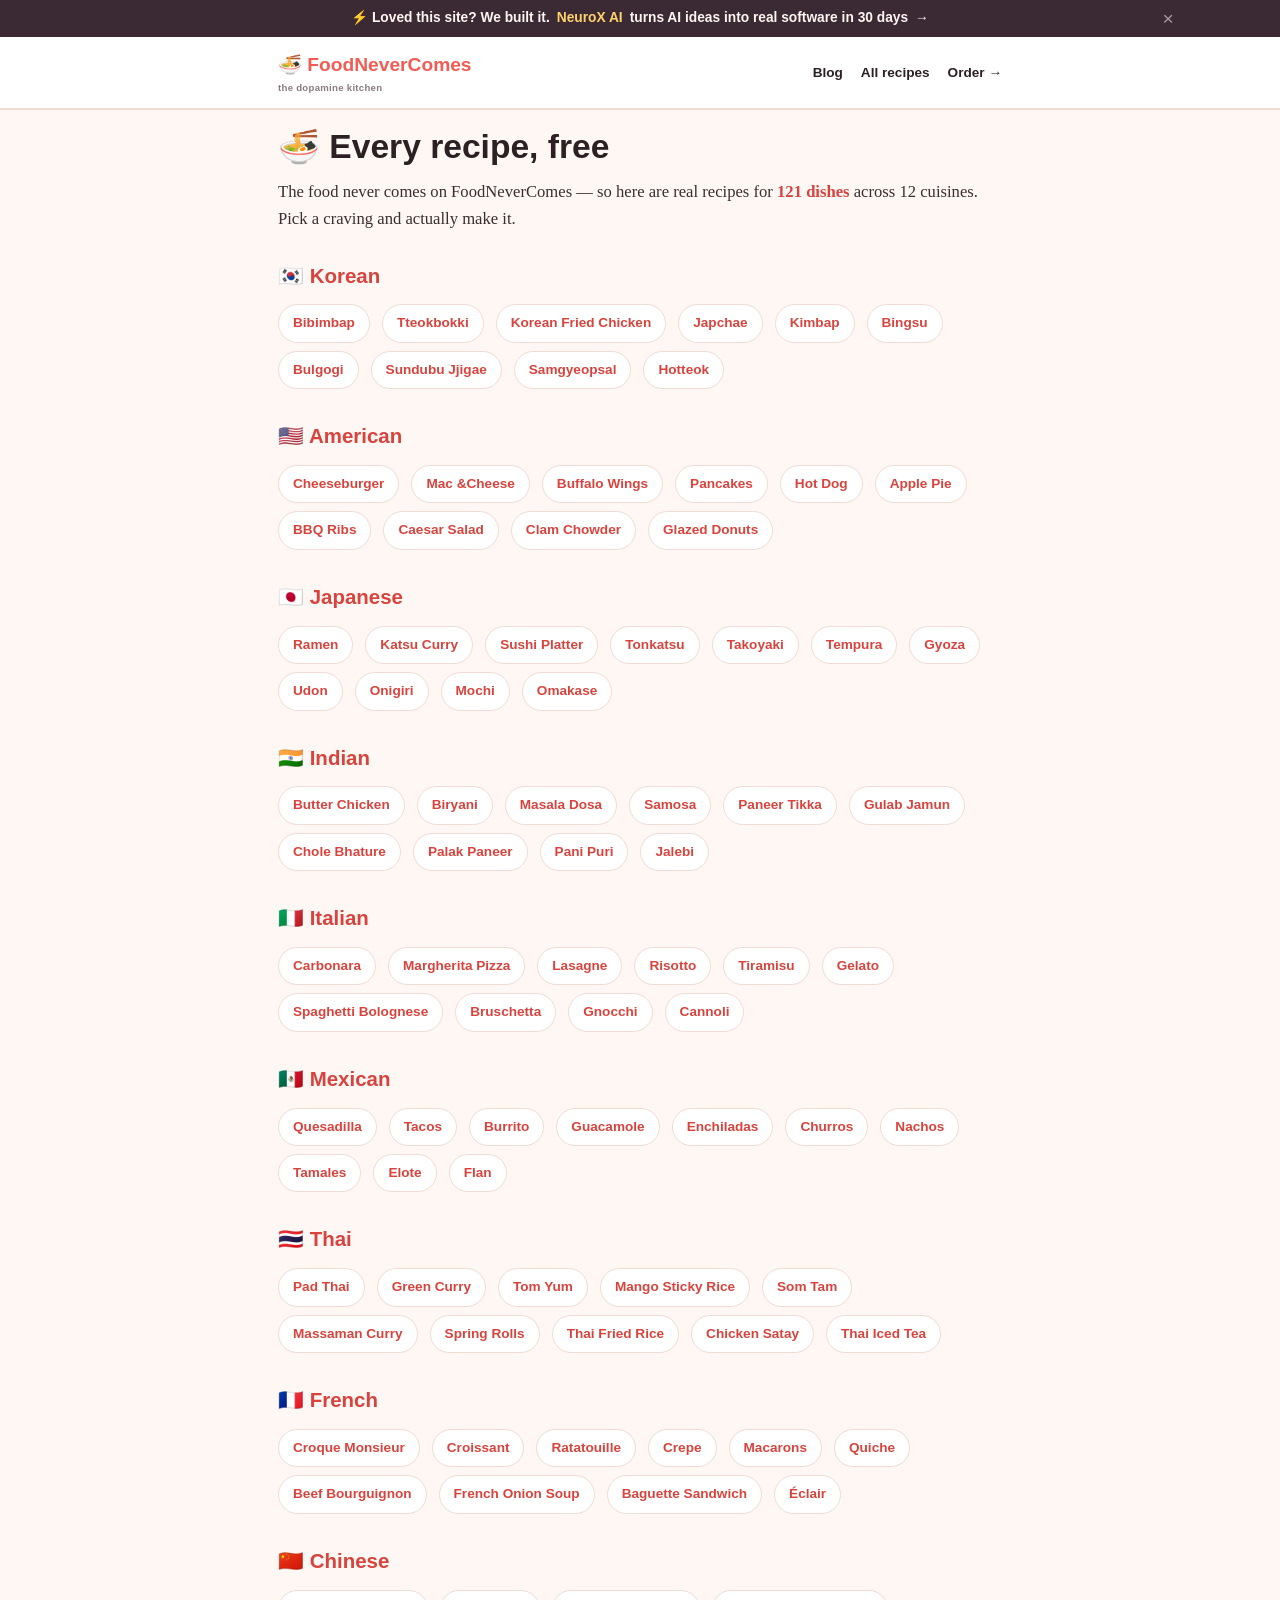
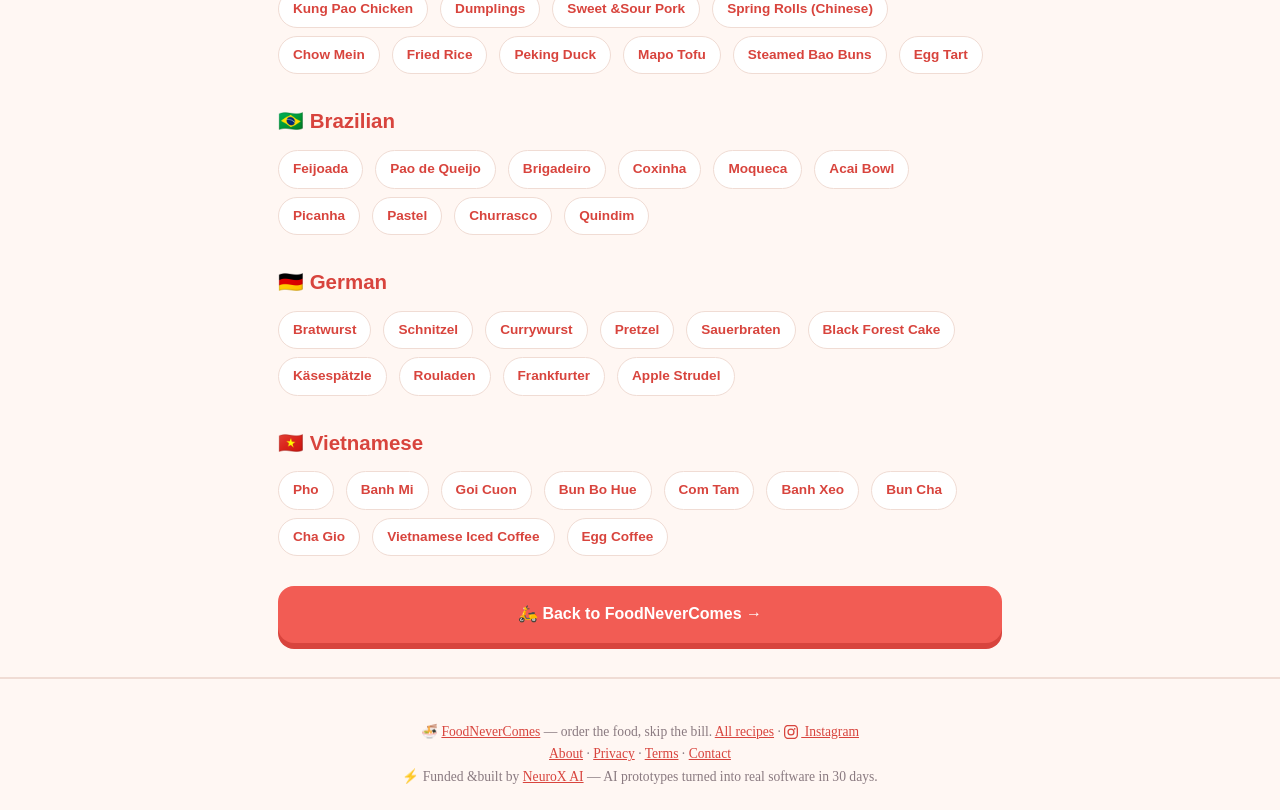
<file: recipe.html>
<!doctype html>
<html lang="en">
    <head>
        <meta charset="utf-8">
        <meta name="viewport" content="width=device-width,initial-scale=1">
        <title id="page-title">Recipe | FoodNeverComes</title>
        <meta name="description" id="page-description" content="">
        <link rel="canonical" id="page-canonical" href="">
        <meta name="robots" content="index, follow">
        <meta property="og:type" content="article">
        <meta property="og:title" id="og-title" content="">
        <meta property="og:description" id="og-description" content="">
        <meta property="og:image" id="og-image" content="">
        <meta property="og:url" id="og-url" content="">
        <meta name="twitter:card" content="summary_large_image">
        <link rel="icon" href="/favicon.ico" sizes="any">
        <link rel="icon" type="image/png" sizes="96x96" href="/favicon-96.png">
        <link rel="icon" type="image/png" sizes="48x48" href="/favicon-48.png">
        <link rel="apple-touch-icon" href="/apple-touch-icon.png">

        <!-- 复用 recipes.css 样式 -->
        <link rel="stylesheet" href="recipes.css">

        <!-- Google AdSense & GA4 -->
        <script async src="https://www.googletagmanager.com/gtag/js?id=G-N3J4MTFY50"></script>
        <script>
            window.dataLayer = window.dataLayer || [];
            function gtag() { dataLayer.push(arguments); }
            gtag('js', new Date());
            gtag('config', 'G-N3J4MTFY50');
        </script>
        <meta name="google-adsense-account" content="ca-pub-7434423973770527">
        <script async src="https://pagead2.googlesyndication.com/pagead/js/adsbygoogle.js?client=ca-pub-7434423973770527" crossorigin="anonymous"></script>

        <style>
            /* 补充样式：recipe 详情页特有的布局 */
            .recipe-hero img {
                width: 100%;
                aspect-ratio: 16/9;
                max-height: 400px;
                object-fit: cover;
                border-radius: 22px;
                margin: 20px 0 0;
                border: 1px solid var(--line);
                box-shadow: 0 18px 40px -22px rgba(67,48,58,.45);
                display: block;
            }
            .recipe-meta {
                display: flex;
                gap: 8px;
                flex-wrap: wrap;
                margin: 12px 0;
            }
            .recipe-meta span {
                background: #fff;
                border: 1.5px solid var(--line);
                border-radius: 999px;
                padding: 6px 13px;
                font-family: var(--font-d);
                font-weight: 800;
                font-size: .8rem;
                color: var(--ink);
            }
            .recipe-intro {
                font-size: 1.04rem;
                color: #3a2e32;
                margin: 12px 0 22px;
            }
            .recipe-intro b {
                color: var(--accent-deep);
            }
            .recipe-section h2 {
                font-family: var(--font-d);
                color: var(--accent-deep);
                font-size: 1.28rem;
                margin: 26px 0 12px;
            }
            .recipe-ingredients {
                list-style: none;
                padding: 0;
                display: grid;
                grid-template-columns: repeat(auto-fit,minmax(230px,1fr));
                gap: 8px;
            }
            .recipe-ingredients li {
                background: #fff;
                border: 1.5px solid var(--line);
                border-radius: 14px;
                padding: 11px 13px 11px 40px;
                position: relative;
                font-size: .96rem;
                cursor: pointer;
                margin: 0;
            }
            .recipe-ingredients li::before {
                content: "";
                position: absolute;
                left: 12px;
                top: 50%;
                transform: translateY(-50%);
                width: 18px;
                height: 18px;
                border: 2px solid var(--line);
                border-radius: 6px;
                background: var(--cream);
            }
            .recipe-ingredients li.done {
                color: var(--muted);
                text-decoration: line-through;
            }
            .recipe-ingredients li.done::before {
                content: "✓";
                color: #fff;
                background: var(--mint);
                border-color: var(--mint);
                font-size: .8rem;
                line-height: 16px;
                text-align: center;
                font-family: var(--font-d);
                font-weight: 800;
            }
            .recipe-steps {
                list-style: none;
                padding: 0;
                counter-reset: st;
            }
            .recipe-steps li {
                counter-increment: st;
                background: #fff;
                border: 1.5px solid var(--line);
                border-radius: 16px;
                padding: 14px 16px 14px 58px;
                margin: 10px 0;
                position: relative;
                font-size: .98rem;
            }
            .recipe-steps li::before {
                content: counter(st,decimal-leading-zero);
                position: absolute;
                left: 15px;
                top: 13px;
                font-family: var(--font-d);
                font-weight: 800;
                color: var(--accent);
                font-size: 1.15rem;
            }
            .recipe-note {
                background: linear-gradient(135deg,#FFF3EC,#FFE9E7);
                border: 1.5px dashed var(--accent);
                border-radius: 16px;
                padding: 14px 16px;
                margin: 18px 0;
                font-style: italic;
                color: var(--accent-deep);
                text-align: center;
                font-weight: 700;
            }
            .recipe-back {
                display: block;
                text-align: center;
                background: var(--accent);
                color: #fff;
                font-family: var(--font-d);
                font-weight: 800;
                padding: 15px;
                border-radius: 16px;
                text-decoration: none;
                margin: 26px 0;
                box-shadow: 0 6px 0 var(--accent-deep);
            }
            .recipe-related {
                background: #fff;
                border: 1.5px solid var(--line);
                border-radius: 18px;
                padding: 16px 18px;
                margin: 22px 0;
            }
            .recipe-related h2 {
                margin-top: 0;
            }
            .recipe-related a {
                display: inline-block;
                margin: 4px 8px 4px 0;
                background: var(--cream);
                border: 1.5px solid var(--line);
                border-radius: 999px;
                padding: 7px 14px;
                font-family: var(--font-d);
                font-weight: 800;
                font-size: .82rem;
                text-decoration: none;
            }
            .recipe-hint {
                font-family: var(--font-d);
                font-weight: 700;
                font-size: .78rem;
                color: var(--muted);
                margin: -4px 0 10px;
            }
            .not-found {
                text-align: center;
                padding: 60px 20px;
            }
            .not-found h1 {
                font-size: 2rem;
                color: var(--accent);
            }
        </style>
    </head>
    <body>
        <!-- 顶部通知栏 -->
        <div class="nx-bar" id="nxBar">
            <div class="nx-in">
                <a class="nx-cta" href="https://neuroxai.com/?utm_source=foodnevercomes&amp;utm_medium=topbar" target="_blank" rel="nofollow noopener">
                    ⚡ Loved this site? We built it. <b>NeuroX AI</b>
                    turns AI ideas into real software in 30 days <span class="nx-arrow" aria-hidden="true">&rarr;</span>
                </a>
                <button class="nx-x" id="nxBarX" type="button" aria-label="Dismiss this message">&times;</button>
            </div>
        </div>

        <!-- 头部 -->
        <header>
            <div class="wrap">
                <a class="brand" href="/">🍜 FoodNeverComes<small>the dopamine kitchen</small></a>
                <nav>
                    <a href="/blog/">Blog</a>
                    &nbsp;<a href="/recipes.html">All recipes</a>
                    &nbsp;<a href="/">Order &rarr;</a>
                </nav>
            </div>
        </header>

        <!-- 主要内容 -->
        <main class="wrap" id="recipe-content">
            <!-- 由 JavaScript 动态渲染 -->
        </main>

        <!-- 页脚 -->
        <footer>
            <div class="wrap">
                <div class="footer-ad" style="max-width:728px;margin:0 auto 20px;">
                    <ins class="adsbygoogle" style="display:block" data-ad-client="ca-pub-7434423973770527" data-ad-slot="9170034692" data-ad-format="auto" data-full-width-responsive="true"></ins>
                </div>
                🍜 <a href="/">FoodNeverComes</a> — order the food, skip the bill. <a href="/recipes.html">All recipes</a> ·
                <a href="https://www.instagram.com/foodnevercomes" target="_blank" rel="noopener">
                    <svg viewBox="0 0 24 24" width="14" height="14" fill="currentColor" style="vertical-align:-3px;margin-right:3px;" aria-hidden="true">
                        <path d="M12 2.16c3.2 0 3.58.01 4.85.07 1.17.05 1.8.25 2.23.41.56.22.96.48 1.38.9.42.42.68.82.9 1.38.16.43.36 1.06.41 2.23.06 1.27.07 1.65.07 4.85s-.01 3.58-.07 4.85c-.05 1.17-.25 1.8-.41 2.23-.22.56-.48.96-.9 1.38-.42.42-.82.68-1.38.9-.43.16-1.06.36-2.23.41-1.27.06-1.65.07-4.85.07s-3.58-.01-4.85-.07c-1.17-.05-1.8-.25-2.23-.41-.56-.22-.96-.48-1.38-.9-.42-.42-.68-.82-.9-1.38-.16-.43-.36-1.06-.41-2.23-.06-1.27-.07-1.65-.07-4.85s.01-3.58.07-4.85c.05-1.17.25-1.8.41-2.23.22-.56.48-.96.9-1.38.42-.42.82-.68 1.38-.9.43-.16 1.06-.36 2.23-.41 1.27-.06 1.65-.07 4.85-.07M12 0C8.74 0 8.33.01 7.05.07 5.78.13 4.9.33 4.14.63c-.79.31-1.46.72-2.13 1.38C1.35 2.69.94 3.36.63 4.14.33 4.9.13 5.78.07 7.05.01 8.33 0 8.74 0 12s.01 3.67.07 4.95c.06 1.27.26 2.15.56 2.91.31.79.72 1.46 1.38 2.13.67.66 1.34 1.07 2.13 1.38.76.3 1.64.5 2.91.56C8.33 23.99 8.74 24 12 24s3.67-.01 4.95-.07c1.27-.06 2.15-.26 2.91-.56.79-.31 1.46-.72 2.13-1.38.66-.67 1.07-1.34 1.38-2.13.3-.76.5-1.64.56-2.91.06-1.28.07-1.69.07-4.95s-.01-3.67-.07-4.95c-.06-1.27-.26-2.15-.56-2.91-.31-.79-.72-1.46-1.38-2.13C21.31 1.35 20.64.94 19.86.63c-.76-.3-1.64-.5-2.91-.56C15.67.01 15.26 0 12 0m0 5.84A6.16 6.16 0 1 0 18.16 12 6.16 6.16 0 0 0 12 5.84M12 16a4 4 0 1 1 4-4 4 4 0 0 1-4 4m6.41-10.85a1.44 1.44 0 1 0 1.44 1.44 1.44 1.44 0 0 0-1.44-1.44"/>
                    </svg>
                    Instagram
                </a>
                <br>
                <a href='/about'>About</a> · <a href='/privacy'>Privacy</a> · <a href='/terms'>Terms</a> · <a href='/contact'>Contact</a>
                <br>
                ⚡ Funded &amp;built by <a href="https://neuroxai.com" target="_blank" rel="noopener">NeuroX AI</a> — AI prototypes turned into real software in 30 days.
            </div>
        </footer>

        <!-- 加载数据文件 -->
        <script src="recipes-data.js"></script>

        <!-- 核心渲染逻辑 -->
        <script>
            // ===== 渲染菜谱详情 =====
            (function() {
                const params = new URLSearchParams(window.location.search);
                const dishKey = params.get('dish');

                // 如果没有 dish 参数，跳回列表页
                if (!dishKey) {
                    window.location.href = '/recipes.html';
                    return;
                }

                const recipe = RECIPES_DATA[dishKey];

                // 如果菜谱不存在，显示 404
                if (!recipe) {
                    document.getElementById('recipe-content').innerHTML = `
                        <div class="not-found">
                            <h1>😅 Recipe not found</h1>
                            <p>We couldn't find "${dishKey}" in our cookbook.</p>
                            <a class="recipe-back" href="/recipes.html">Browse all recipes →</a>
                        </div>
                    `;
                    return;
                }

                // 更新 SEO
                document.title = recipe.title + ' — Recipe | FoodNeverComes';
                document.querySelector('#page-title').textContent = document.title;
                document.querySelector('#page-description').content = recipe.description || '';
                document.querySelector('#page-canonical').href = window.location.href;
                document.querySelector('#og-title').content = recipe.title + ' — Recipe';
                document.querySelector('#og-description').content = recipe.description || '';
                document.querySelector('#og-image').content = recipe.image || '';
                document.querySelector('#og-url').content = window.location.href;

                // 生成食材 HTML
                const ingredientsHtml = recipe.ingredients.map(function(ing) {
                    return '<li>' + ing + '</li>';
                }).join('');

                // 生成步骤 HTML
                const stepsHtml = recipe.steps.map(function(step, index) {
                    return '<li id="step-' + (index + 1) + '">' + step + '</li>';
                }).join('');

                // 生成相关菜谱（同菜系，排除自己）
                let relatedHtml = '';
                const related = [];
                Object.keys(RECIPES_DATA).forEach(function(key) {
                    if (key !== dishKey && RECIPES_DATA[key].cuisine === recipe.cuisine) {
                        related.push({ key: key, title: RECIPES_DATA[key].title });
                    }
                });
                // 最多显示 6 个
                related.slice(0, 6).forEach(function(item) {
                    relatedHtml += '<a href="recipe.html?dish=' + item.key + '">' + item.title + '</a>';
                });

                // 如果没有同菜系菜谱，显示一些其他推荐
                if (!relatedHtml) {
                    Object.keys(RECIPES_DATA).slice(0, 6).forEach(function(key) {
                        if (key !== dishKey) {
                            relatedHtml += '<a href="recipe.html?dish=' + key + '">' + RECIPES_DATA[key].title + '</a>';
                        }
                    });
                }

                // 渲染主内容
                document.getElementById('recipe-content').innerHTML = `
                    <div class="recipe-hero">
                        <img src="${recipe.image}" alt="${recipe.title}" onerror="this.style.display='none'">
                    </div>
                    <h1>${recipe.title}</h1>
                    <div class="recipe-meta">
                        <span>⏱️ ${recipe.time}</span>
                        <span>🍽️ ${recipe.servings}</span>
                        <span>🌍 ${recipe.cuisine}</span>
                    </div>
                    <p class="recipe-intro">${recipe.description || 'A delicious recipe from FoodNeverComes.'}</p>

                    <div class="recipe-section">
                        <h2>🛒 Ingredients</h2>
                        <p class="recipe-hint">Tap ingredients to tick them off ✔️</p>
                        <ul class="recipe-ingredients">${ingredientsHtml}</ul>
                    </div>

                    <div class="recipe-section">
                        <h2>👩‍🍳 Method</h2>
                        <ol class="recipe-steps">${stepsHtml}</ol>
                    </div>

                    <div class="recipe-note">The food never comes — but this time, you make it. 🍳</div>

                    <a class="recipe-back" href="/">🍽️ Too hungry to cook? Order it on FoodNeverComes →</a>

                    <div class="recipe-related">
                        <h2>More ${recipe.cuisine} recipes</h2>
                        ${relatedHtml}
                    </div>
                `;

                // ===== 食材点击打勾 =====
                document.querySelectorAll('.recipe-ingredients li').forEach(function(li) {
                    li.addEventListener('click', function() {
                        this.classList.toggle('done');
                    });
                });

            })();

            // ===== nx-bar 关闭 =====
            (function() {
                var b = document.getElementById('nxBar');
                if (!b) return;
                try {
                    if (localStorage.getItem('nxBarHide') === '1') {
                        b.remove();
                        return;
                    }
                } catch (e) {}
                document.getElementById('nxBarX').addEventListener('click', function() {
                    b.remove();
                    try { localStorage.setItem('nxBarHide', '1'); } catch (e) {}
                });
            })();

            // ===== AdSense =====
            (adsbygoogle = window.adsbygoogle || []).push({});
        </script>

        <!-- Cloudflare Beacon -->
        <script type="module" src="https://static.cloudflareinsights.com/beacon.min.js/v4513226cdae34746b4dedf0b4dfa099e1781791509496" integrity="sha512-ZE9pZaUXND66v380QUtch/5sE9tPFh2zg45pR2PB0CVkCtOREv2AJKkSidISWkysEuQ0EH8faUU5du78bx87UQ==" data-cf-beacon='{"version":"2024.11.0","token":"bc54658bcb1e4003b33bc72fd924bfa0","r":1}' crossorigin="anonymous"></script>
    </body>
</html>
</file>
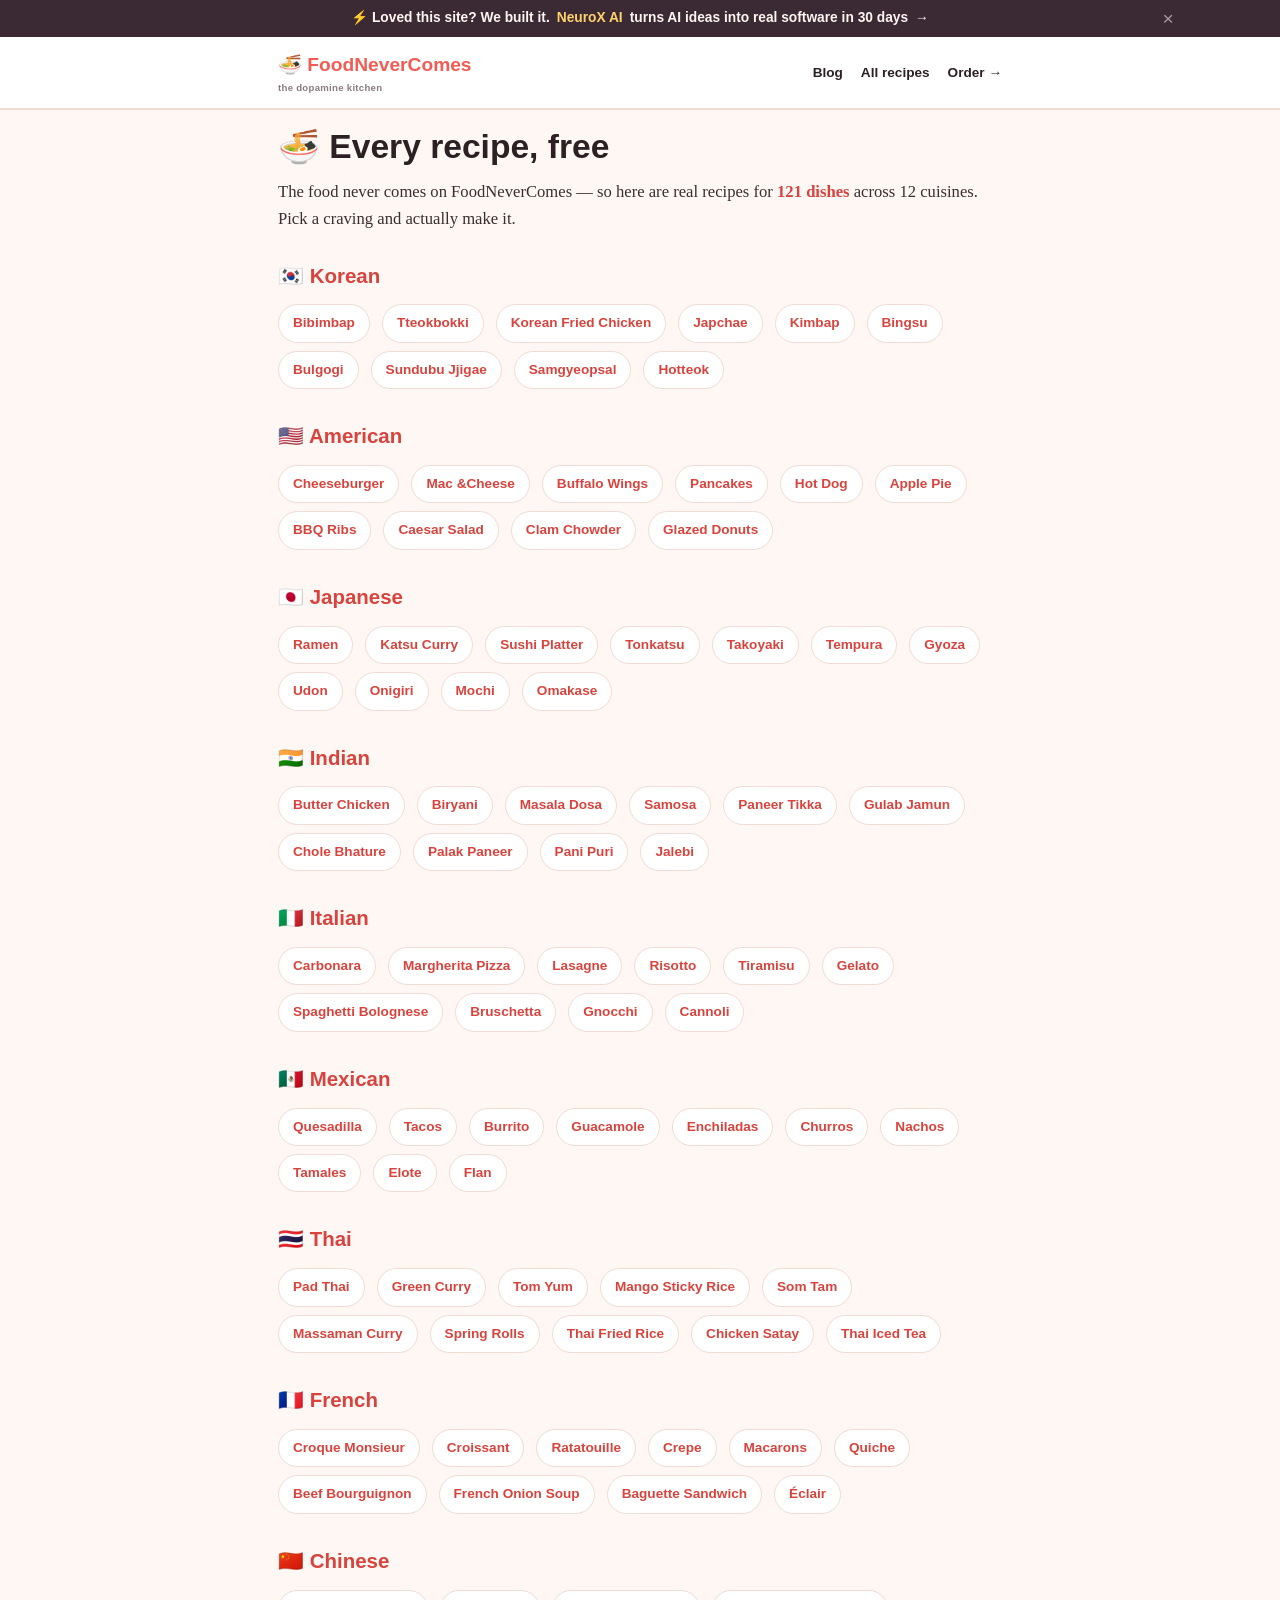
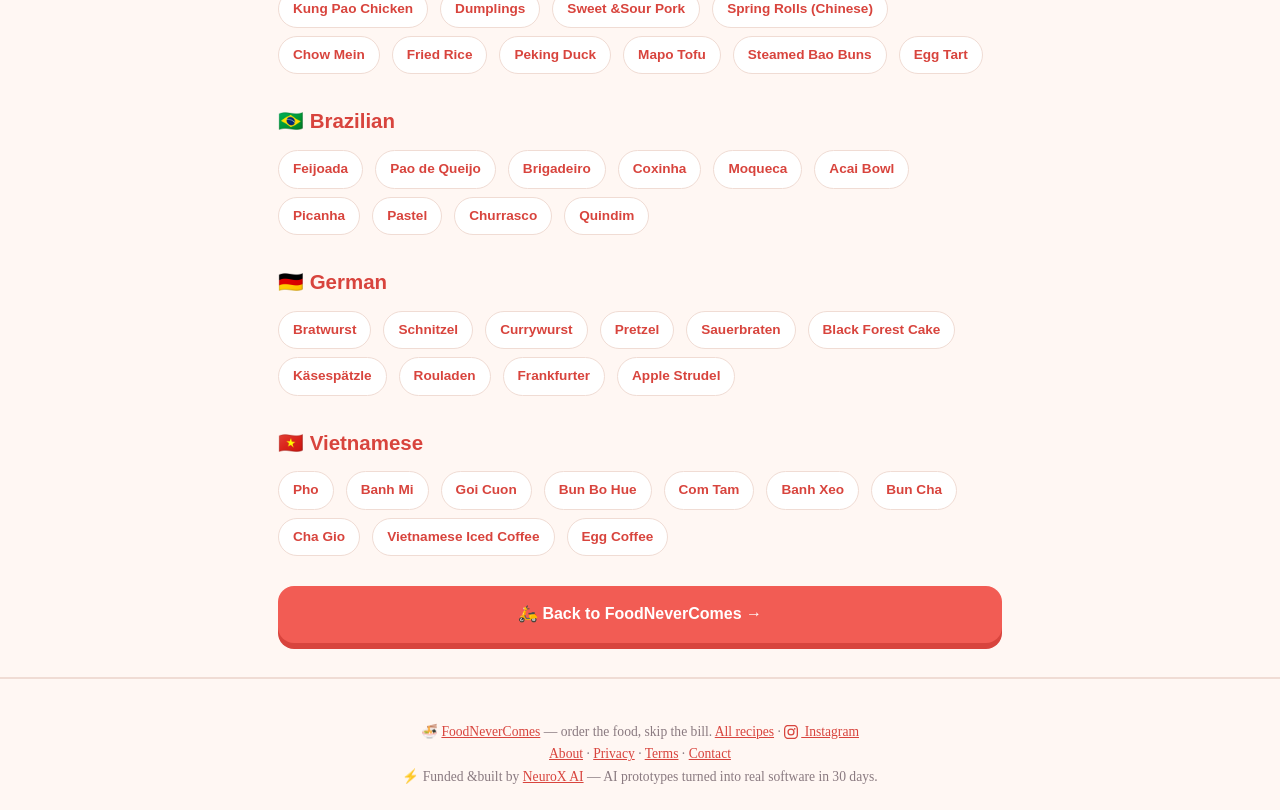
<file: recipes.html>
<!doctype html>
<html lang="en">
    <head>
        <meta charset="utf-8">
        <meta name="viewport" content="width=device-width,initial-scale=1">
        <title>Recipes — Make the Food That Never Came | FoodNeverComes</title>
        <meta name="description" content="Free recipes for 121 dishes from 12 cuisines — the exact dishes you crave on FoodNeverComes, made simple. Bibimbap, ramen, butter chicken, tacos and more.">
        <link rel="canonical" href="https://foodnevercomes.com/recipes/">
        <meta name="robots" content="index, follow">
        <meta property="og:title" content="FoodNeverComes Recipes — make the food that never came">
        <meta property="og:url" content="https://foodnevercomes.com/recipes/">
        <meta property="og:image" content="https://foodnevercomes.com/images/og-cover.jpeg">
        <link rel="icon" href="/favicon.ico" sizes="any">
        <link rel="icon" type="image/png" sizes="96x96" href="/favicon-96.png">
        <link rel="icon" type="image/png" sizes="48x48" href="/favicon-48.png">
        <link rel="apple-touch-icon" href="/apple-touch-icon.png">
        <!-- Google AdSense & GA4 are loaded as external scripts; configuration moved to recipes.js -->
        <link rel="stylesheet" href="recipes.css">
    </head>
    <body>
        <div class="nx-bar" id="nxBar">
            <div class="nx-in">
                <a class="nx-cta" href="https://neuroxai.com/?utm_source=foodnevercomes&amp;utm_medium=topbar" target="_blank" rel="nofollow noopener">
                    ⚡ Loved this site? We built it. <b>NeuroX AI</b>
                    turns AI ideas into real software in 30 days <span class="nx-arrow" aria-hidden="true">&rarr;</span>
                </a>
                <button class="nx-x" id="nxBarX" type="button" aria-label="Dismiss this message">&times;</button>
            </div>
        </div>
        <header>
            <div class="wrap">
                <a class="brand" href="/">
                    🍜 FoodNeverComes<small>the dopamine kitchen</small>
                </a>
                <nav>
                    <a href="/blog/">Blog</a>
                    &nbsp;<a href="/recipes/">All recipes</a>
                    &nbsp;<a href="/">Order &rarr;</a>
                </nav>
            </div>
        </header>
        <main class="wrap">
            <h1>🍜 Every recipe, free</h1>
            <p class="intro">
                The food never comes on FoodNeverComes — so here are real recipes for <b>121 dishes</b>
                across 12 cuisines. Pick a craving and actually make it.
            </p>

            <!-- ===== 韩式 ===== -->
            <div class="cuisine">
                <h2>🇰🇷 Korean</h2>
                <a href='recipe.html?dish=bibimbap' style='display:inline-block;margin:4px 8px 4px 0;background:#fff;border:1px solid var(--line);border-radius:999px;padding:7px 14px;font-family:var(--font-d);font-weight:800;font-size:.85rem;text-decoration:none'>Bibimbap</a>
                <a href='recipe.html?dish=tteokbokki' style='display:inline-block;margin:4px 8px 4px 0;background:#fff;border:1px solid var(--line);border-radius:999px;padding:7px 14px;font-family:var(--font-d);font-weight:800;font-size:.85rem;text-decoration:none'>Tteokbokki</a>
                <a href='recipe.html?dish=korean-fried-chicken' style='display:inline-block;margin:4px 8px 4px 0;background:#fff;border:1px solid var(--line);border-radius:999px;padding:7px 14px;font-family:var(--font-d);font-weight:800;font-size:.85rem;text-decoration:none'>Korean Fried Chicken</a>
                <a href='recipe.html?dish=japchae' style='display:inline-block;margin:4px 8px 4px 0;background:#fff;border:1px solid var(--line);border-radius:999px;padding:7px 14px;font-family:var(--font-d);font-weight:800;font-size:.85rem;text-decoration:none'>Japchae</a>
                <a href='recipe.html?dish=kimbap' style='display:inline-block;margin:4px 8px 4px 0;background:#fff;border:1px solid var(--line);border-radius:999px;padding:7px 14px;font-family:var(--font-d);font-weight:800;font-size:.85rem;text-decoration:none'>Kimbap</a>
                <a href='recipe.html?dish=bingsu' style='display:inline-block;margin:4px 8px 4px 0;background:#fff;border:1px solid var(--line);border-radius:999px;padding:7px 14px;font-family:var(--font-d);font-weight:800;font-size:.85rem;text-decoration:none'>Bingsu</a>
                <a href='recipe.html?dish=bulgogi' style='display:inline-block;margin:4px 8px 4px 0;background:#fff;border:1px solid var(--line);border-radius:999px;padding:7px 14px;font-family:var(--font-d);font-weight:800;font-size:.85rem;text-decoration:none'>Bulgogi</a>
                <a href='recipe.html?dish=sundubu-jjigae' style='display:inline-block;margin:4px 8px 4px 0;background:#fff;border:1px solid var(--line);border-radius:999px;padding:7px 14px;font-family:var(--font-d);font-weight:800;font-size:.85rem;text-decoration:none'>Sundubu Jjigae</a>
                <a href='recipe.html?dish=samgyeopsal' style='display:inline-block;margin:4px 8px 4px 0;background:#fff;border:1px solid var(--line);border-radius:999px;padding:7px 14px;font-family:var(--font-d);font-weight:800;font-size:.85rem;text-decoration:none'>Samgyeopsal</a>
                <a href='recipe.html?dish=hotteok' style='display:inline-block;margin:4px 8px 4px 0;background:#fff;border:1px solid var(--line);border-radius:999px;padding:7px 14px;font-family:var(--font-d);font-weight:800;font-size:.85rem;text-decoration:none'>Hotteok</a>
            </div>

            <!-- ===== 美式 ===== -->
            <div class="cuisine">
                <h2>🇺🇸 American</h2>
                <a href='recipe.html?dish=cheeseburger' style='display:inline-block;margin:4px 8px 4px 0;background:#fff;border:1px solid var(--line);border-radius:999px;padding:7px 14px;font-family:var(--font-d);font-weight:800;font-size:.85rem;text-decoration:none'>Cheeseburger</a>
                <a href='recipe.html?dish=mac-and-cheese' style='display:inline-block;margin:4px 8px 4px 0;background:#fff;border:1px solid var(--line);border-radius:999px;padding:7px 14px;font-family:var(--font-d);font-weight:800;font-size:.85rem;text-decoration:none'>Mac &amp;Cheese</a>
                <a href='recipe.html?dish=buffalo-wings' style='display:inline-block;margin:4px 8px 4px 0;background:#fff;border:1px solid var(--line);border-radius:999px;padding:7px 14px;font-family:var(--font-d);font-weight:800;font-size:.85rem;text-decoration:none'>Buffalo Wings</a>
                <a href='recipe.html?dish=pancakes' style='display:inline-block;margin:4px 8px 4px 0;background:#fff;border:1px solid var(--line);border-radius:999px;padding:7px 14px;font-family:var(--font-d);font-weight:800;font-size:.85rem;text-decoration:none'>Pancakes</a>
                <a href='recipe.html?dish=hot-dog' style='display:inline-block;margin:4px 8px 4px 0;background:#fff;border:1px solid var(--line);border-radius:999px;padding:7px 14px;font-family:var(--font-d);font-weight:800;font-size:.85rem;text-decoration:none'>Hot Dog</a>
                <a href='recipe.html?dish=apple-pie' style='display:inline-block;margin:4px 8px 4px 0;background:#fff;border:1px solid var(--line);border-radius:999px;padding:7px 14px;font-family:var(--font-d);font-weight:800;font-size:.85rem;text-decoration:none'>Apple Pie</a>
                <a href='recipe.html?dish=bbq-ribs' style='display:inline-block;margin:4px 8px 4px 0;background:#fff;border:1px solid var(--line);border-radius:999px;padding:7px 14px;font-family:var(--font-d);font-weight:800;font-size:.85rem;text-decoration:none'>BBQ Ribs</a>
                <a href='recipe.html?dish=caesar-salad' style='display:inline-block;margin:4px 8px 4px 0;background:#fff;border:1px solid var(--line);border-radius:999px;padding:7px 14px;font-family:var(--font-d);font-weight:800;font-size:.85rem;text-decoration:none'>Caesar Salad</a>
                <a href='recipe.html?dish=clam-chowder' style='display:inline-block;margin:4px 8px 4px 0;background:#fff;border:1px solid var(--line);border-radius:999px;padding:7px 14px;font-family:var(--font-d);font-weight:800;font-size:.85rem;text-decoration:none'>Clam Chowder</a>
                <a href='recipe.html?dish=glazed-donuts' style='display:inline-block;margin:4px 8px 4px 0;background:#fff;border:1px solid var(--line);border-radius:999px;padding:7px 14px;font-family:var(--font-d);font-weight:800;font-size:.85rem;text-decoration:none'>Glazed Donuts</a>
            </div>

            <!-- ===== 日式 ===== -->
            <div class="cuisine">
                <h2>🇯🇵 Japanese</h2>
                <a href='recipe.html?dish=ramen' style='display:inline-block;margin:4px 8px 4px 0;background:#fff;border:1px solid var(--line);border-radius:999px;padding:7px 14px;font-family:var(--font-d);font-weight:800;font-size:.85rem;text-decoration:none'>Ramen</a>
                <a href='recipe.html?dish=katsu-curry' style='display:inline-block;margin:4px 8px 4px 0;background:#fff;border:1px solid var(--line);border-radius:999px;padding:7px 14px;font-family:var(--font-d);font-weight:800;font-size:.85rem;text-decoration:none'>Katsu Curry</a>
                <a href='recipe.html?dish=sushi-platter' style='display:inline-block;margin:4px 8px 4px 0;background:#fff;border:1px solid var(--line);border-radius:999px;padding:7px 14px;font-family:var(--font-d);font-weight:800;font-size:.85rem;text-decoration:none'>Sushi Platter</a>
                <a href='recipe.html?dish=tonkatsu' style='display:inline-block;margin:4px 8px 4px 0;background:#fff;border:1px solid var(--line);border-radius:999px;padding:7px 14px;font-family:var(--font-d);font-weight:800;font-size:.85rem;text-decoration:none'>Tonkatsu</a>
                <a href='recipe.html?dish=takoyaki' style='display:inline-block;margin:4px 8px 4px 0;background:#fff;border:1px solid var(--line);border-radius:999px;padding:7px 14px;font-family:var(--font-d);font-weight:800;font-size:.85rem;text-decoration:none'>Takoyaki</a>
                <a href='recipe.html?dish=tempura' style='display:inline-block;margin:4px 8px 4px 0;background:#fff;border:1px solid var(--line);border-radius:999px;padding:7px 14px;font-family:var(--font-d);font-weight:800;font-size:.85rem;text-decoration:none'>Tempura</a>
                <a href='recipe.html?dish=gyoza' style='display:inline-block;margin:4px 8px 4px 0;background:#fff;border:1px solid var(--line);border-radius:999px;padding:7px 14px;font-family:var(--font-d);font-weight:800;font-size:.85rem;text-decoration:none'>Gyoza</a>
                <a href='recipe.html?dish=udon' style='display:inline-block;margin:4px 8px 4px 0;background:#fff;border:1px solid var(--line);border-radius:999px;padding:7px 14px;font-family:var(--font-d);font-weight:800;font-size:.85rem;text-decoration:none'>Udon</a>
                <a href='recipe.html?dish=onigiri' style='display:inline-block;margin:4px 8px 4px 0;background:#fff;border:1px solid var(--line);border-radius:999px;padding:7px 14px;font-family:var(--font-d);font-weight:800;font-size:.85rem;text-decoration:none'>Onigiri</a>
                <a href='recipe.html?dish=mochi' style='display:inline-block;margin:4px 8px 4px 0;background:#fff;border:1px solid var(--line);border-radius:999px;padding:7px 14px;font-family:var(--font-d);font-weight:800;font-size:.85rem;text-decoration:none'>Mochi</a>
                <a href='recipe.html?dish=omakase' style='display:inline-block;margin:4px 8px 4px 0;background:#fff;border:1px solid var(--line);border-radius:999px;padding:7px 14px;font-family:var(--font-d);font-weight:800;font-size:.85rem;text-decoration:none'>Omakase</a>
            </div>

            <!-- ===== 印度 ===== -->
            <div class="cuisine">
                <h2>🇮🇳 Indian</h2>
                <a href='recipe.html?dish=butter-chicken' style='display:inline-block;margin:4px 8px 4px 0;background:#fff;border:1px solid var(--line);border-radius:999px;padding:7px 14px;font-family:var(--font-d);font-weight:800;font-size:.85rem;text-decoration:none'>Butter Chicken</a>
                <a href='recipe.html?dish=biryani' style='display:inline-block;margin:4px 8px 4px 0;background:#fff;border:1px solid var(--line);border-radius:999px;padding:7px 14px;font-family:var(--font-d);font-weight:800;font-size:.85rem;text-decoration:none'>Biryani</a>
                <a href='recipe.html?dish=masala-dosa' style='display:inline-block;margin:4px 8px 4px 0;background:#fff;border:1px solid var(--line);border-radius:999px;padding:7px 14px;font-family:var(--font-d);font-weight:800;font-size:.85rem;text-decoration:none'>Masala Dosa</a>
                <a href='recipe.html?dish=samosa' style='display:inline-block;margin:4px 8px 4px 0;background:#fff;border:1px solid var(--line);border-radius:999px;padding:7px 14px;font-family:var(--font-d);font-weight:800;font-size:.85rem;text-decoration:none'>Samosa</a>
                <a href='recipe.html?dish=paneer-tikka' style='display:inline-block;margin:4px 8px 4px 0;background:#fff;border:1px solid var(--line);border-radius:999px;padding:7px 14px;font-family:var(--font-d);font-weight:800;font-size:.85rem;text-decoration:none'>Paneer Tikka</a>
                <a href='recipe.html?dish=gulab-jamun' style='display:inline-block;margin:4px 8px 4px 0;background:#fff;border:1px solid var(--line);border-radius:999px;padding:7px 14px;font-family:var(--font-d);font-weight:800;font-size:.85rem;text-decoration:none'>Gulab Jamun</a>
                <a href='recipe.html?dish=chole-bhature' style='display:inline-block;margin:4px 8px 4px 0;background:#fff;border:1px solid var(--line);border-radius:999px;padding:7px 14px;font-family:var(--font-d);font-weight:800;font-size:.85rem;text-decoration:none'>Chole Bhature</a>
                <a href='recipe.html?dish=palak-paneer' style='display:inline-block;margin:4px 8px 4px 0;background:#fff;border:1px solid var(--line);border-radius:999px;padding:7px 14px;font-family:var(--font-d);font-weight:800;font-size:.85rem;text-decoration:none'>Palak Paneer</a>
                <a href='recipe.html?dish=pani-puri' style='display:inline-block;margin:4px 8px 4px 0;background:#fff;border:1px solid var(--line);border-radius:999px;padding:7px 14px;font-family:var(--font-d);font-weight:800;font-size:.85rem;text-decoration:none'>Pani Puri</a>
                <a href='recipe.html?dish=jalebi' style='display:inline-block;margin:4px 8px 4px 0;background:#fff;border:1px solid var(--line);border-radius:999px;padding:7px 14px;font-family:var(--font-d);font-weight:800;font-size:.85rem;text-decoration:none'>Jalebi</a>
            </div>

            <!-- ===== 意大利 ===== -->
            <div class="cuisine">
                <h2>🇮🇹 Italian</h2>
                <a href='recipe.html?dish=carbonara' style='display:inline-block;margin:4px 8px 4px 0;background:#fff;border:1px solid var(--line);border-radius:999px;padding:7px 14px;font-family:var(--font-d);font-weight:800;font-size:.85rem;text-decoration:none'>Carbonara</a>
                <a href='recipe.html?dish=margherita-pizza' style='display:inline-block;margin:4px 8px 4px 0;background:#fff;border:1px solid var(--line);border-radius:999px;padding:7px 14px;font-family:var(--font-d);font-weight:800;font-size:.85rem;text-decoration:none'>Margherita Pizza</a>
                <a href='recipe.html?dish=lasagne' style='display:inline-block;margin:4px 8px 4px 0;background:#fff;border:1px solid var(--line);border-radius:999px;padding:7px 14px;font-family:var(--font-d);font-weight:800;font-size:.85rem;text-decoration:none'>Lasagne</a>
                <a href='recipe.html?dish=risotto' style='display:inline-block;margin:4px 8px 4px 0;background:#fff;border:1px solid var(--line);border-radius:999px;padding:7px 14px;font-family:var(--font-d);font-weight:800;font-size:.85rem;text-decoration:none'>Risotto</a>
                <a href='recipe.html?dish=tiramisu' style='display:inline-block;margin:4px 8px 4px 0;background:#fff;border:1px solid var(--line);border-radius:999px;padding:7px 14px;font-family:var(--font-d);font-weight:800;font-size:.85rem;text-decoration:none'>Tiramisu</a>
                <a href='recipe.html?dish=gelato' style='display:inline-block;margin:4px 8px 4px 0;background:#fff;border:1px solid var(--line);border-radius:999px;padding:7px 14px;font-family:var(--font-d);font-weight:800;font-size:.85rem;text-decoration:none'>Gelato</a>
                <a href='recipe.html?dish=spaghetti-bolognese' style='display:inline-block;margin:4px 8px 4px 0;background:#fff;border:1px solid var(--line);border-radius:999px;padding:7px 14px;font-family:var(--font-d);font-weight:800;font-size:.85rem;text-decoration:none'>Spaghetti Bolognese</a>
                <a href='recipe.html?dish=bruschetta' style='display:inline-block;margin:4px 8px 4px 0;background:#fff;border:1px solid var(--line);border-radius:999px;padding:7px 14px;font-family:var(--font-d);font-weight:800;font-size:.85rem;text-decoration:none'>Bruschetta</a>
                <a href='recipe.html?dish=gnocchi' style='display:inline-block;margin:4px 8px 4px 0;background:#fff;border:1px solid var(--line);border-radius:999px;padding:7px 14px;font-family:var(--font-d);font-weight:800;font-size:.85rem;text-decoration:none'>Gnocchi</a>
                <a href='recipe.html?dish=cannoli' style='display:inline-block;margin:4px 8px 4px 0;background:#fff;border:1px solid var(--line);border-radius:999px;padding:7px 14px;font-family:var(--font-d);font-weight:800;font-size:.85rem;text-decoration:none'>Cannoli</a>
            </div>

            <!-- ===== 墨西哥 ===== -->
            <div class="cuisine">
                <h2>🇲🇽 Mexican</h2>
                <a href='recipe.html?dish=quesadilla' style='display:inline-block;margin:4px 8px 4px 0;background:#fff;border:1px solid var(--line);border-radius:999px;padding:7px 14px;font-family:var(--font-d);font-weight:800;font-size:.85rem;text-decoration:none'>Quesadilla</a>
                <a href='recipe.html?dish=tacos' style='display:inline-block;margin:4px 8px 4px 0;background:#fff;border:1px solid var(--line);border-radius:999px;padding:7px 14px;font-family:var(--font-d);font-weight:800;font-size:.85rem;text-decoration:none'>Tacos</a>
                <a href='recipe.html?dish=burrito' style='display:inline-block;margin:4px 8px 4px 0;background:#fff;border:1px solid var(--line);border-radius:999px;padding:7px 14px;font-family:var(--font-d);font-weight:800;font-size:.85rem;text-decoration:none'>Burrito</a>
                <a href='recipe.html?dish=guacamole' style='display:inline-block;margin:4px 8px 4px 0;background:#fff;border:1px solid var(--line);border-radius:999px;padding:7px 14px;font-family:var(--font-d);font-weight:800;font-size:.85rem;text-decoration:none'>Guacamole</a>
                <a href='recipe.html?dish=enchiladas' style='display:inline-block;margin:4px 8px 4px 0;background:#fff;border:1px solid var(--line);border-radius:999px;padding:7px 14px;font-family:var(--font-d);font-weight:800;font-size:.85rem;text-decoration:none'>Enchiladas</a>
                <a href='recipe.html?dish=churros' style='display:inline-block;margin:4px 8px 4px 0;background:#fff;border:1px solid var(--line);border-radius:999px;padding:7px 14px;font-family:var(--font-d);font-weight:800;font-size:.85rem;text-decoration:none'>Churros</a>
                <a href='recipe.html?dish=nachos' style='display:inline-block;margin:4px 8px 4px 0;background:#fff;border:1px solid var(--line);border-radius:999px;padding:7px 14px;font-family:var(--font-d);font-weight:800;font-size:.85rem;text-decoration:none'>Nachos</a>
                <a href='recipe.html?dish=tamales' style='display:inline-block;margin:4px 8px 4px 0;background:#fff;border:1px solid var(--line);border-radius:999px;padding:7px 14px;font-family:var(--font-d);font-weight:800;font-size:.85rem;text-decoration:none'>Tamales</a>
                <a href='recipe.html?dish=elote' style='display:inline-block;margin:4px 8px 4px 0;background:#fff;border:1px solid var(--line);border-radius:999px;padding:7px 14px;font-family:var(--font-d);font-weight:800;font-size:.85rem;text-decoration:none'>Elote</a>
                <a href='recipe.html?dish=flan' style='display:inline-block;margin:4px 8px 4px 0;background:#fff;border:1px solid var(--line);border-radius:999px;padding:7px 14px;font-family:var(--font-d);font-weight:800;font-size:.85rem;text-decoration:none'>Flan</a>
            </div>

            <!-- ===== 泰国 ===== -->
            <div class="cuisine">
                <h2>🇹🇭 Thai</h2>
                <a href='recipe.html?dish=pad-thai' style='display:inline-block;margin:4px 8px 4px 0;background:#fff;border:1px solid var(--line);border-radius:999px;padding:7px 14px;font-family:var(--font-d);font-weight:800;font-size:.85rem;text-decoration:none'>Pad Thai</a>
                <a href='recipe.html?dish=green-curry' style='display:inline-block;margin:4px 8px 4px 0;background:#fff;border:1px solid var(--line);border-radius:999px;padding:7px 14px;font-family:var(--font-d);font-weight:800;font-size:.85rem;text-decoration:none'>Green Curry</a>
                <a href='recipe.html?dish=tom-yum' style='display:inline-block;margin:4px 8px 4px 0;background:#fff;border:1px solid var(--line);border-radius:999px;padding:7px 14px;font-family:var(--font-d);font-weight:800;font-size:.85rem;text-decoration:none'>Tom Yum</a>
                <a href='recipe.html?dish=mango-sticky-rice' style='display:inline-block;margin:4px 8px 4px 0;background:#fff;border:1px solid var(--line);border-radius:999px;padding:7px 14px;font-family:var(--font-d);font-weight:800;font-size:.85rem;text-decoration:none'>Mango Sticky Rice</a>
                <a href='recipe.html?dish=som-tam' style='display:inline-block;margin:4px 8px 4px 0;background:#fff;border:1px solid var(--line);border-radius:999px;padding:7px 14px;font-family:var(--font-d);font-weight:800;font-size:.85rem;text-decoration:none'>Som Tam</a>
                <a href='recipe.html?dish=massaman-curry' style='display:inline-block;margin:4px 8px 4px 0;background:#fff;border:1px solid var(--line);border-radius:999px;padding:7px 14px;font-family:var(--font-d);font-weight:800;font-size:.85rem;text-decoration:none'>Massaman Curry</a>
                <a href='recipe.html?dish=spring-rolls' style='display:inline-block;margin:4px 8px 4px 0;background:#fff;border:1px solid var(--line);border-radius:999px;padding:7px 14px;font-family:var(--font-d);font-weight:800;font-size:.85rem;text-decoration:none'>Spring Rolls</a>
                <a href='recipe.html?dish=thai-fried-rice' style='display:inline-block;margin:4px 8px 4px 0;background:#fff;border:1px solid var(--line);border-radius:999px;padding:7px 14px;font-family:var(--font-d);font-weight:800;font-size:.85rem;text-decoration:none'>Thai Fried Rice</a>
                <a href='recipe.html?dish=chicken-satay' style='display:inline-block;margin:4px 8px 4px 0;background:#fff;border:1px solid var(--line);border-radius:999px;padding:7px 14px;font-family:var(--font-d);font-weight:800;font-size:.85rem;text-decoration:none'>Chicken Satay</a>
                <a href='recipe.html?dish=thai-iced-tea' style='display:inline-block;margin:4px 8px 4px 0;background:#fff;border:1px solid var(--line);border-radius:999px;padding:7px 14px;font-family:var(--font-d);font-weight:800;font-size:.85rem;text-decoration:none'>Thai Iced Tea</a>
            </div>

            <!-- ===== 法国 ===== -->
            <div class="cuisine">
                <h2>🇫🇷 French</h2>
                <a href='recipe.html?dish=croque-monsieur' style='display:inline-block;margin:4px 8px 4px 0;background:#fff;border:1px solid var(--line);border-radius:999px;padding:7px 14px;font-family:var(--font-d);font-weight:800;font-size:.85rem;text-decoration:none'>Croque Monsieur</a>
                <a href='recipe.html?dish=croissant' style='display:inline-block;margin:4px 8px 4px 0;background:#fff;border:1px solid var(--line);border-radius:999px;padding:7px 14px;font-family:var(--font-d);font-weight:800;font-size:.85rem;text-decoration:none'>Croissant</a>
                <a href='recipe.html?dish=ratatouille' style='display:inline-block;margin:4px 8px 4px 0;background:#fff;border:1px solid var(--line);border-radius:999px;padding:7px 14px;font-family:var(--font-d);font-weight:800;font-size:.85rem;text-decoration:none'>Ratatouille</a>
                <a href='recipe.html?dish=crepe' style='display:inline-block;margin:4px 8px 4px 0;background:#fff;border:1px solid var(--line);border-radius:999px;padding:7px 14px;font-family:var(--font-d);font-weight:800;font-size:.85rem;text-decoration:none'>Crepe</a>
                <a href='recipe.html?dish=macarons' style='display:inline-block;margin:4px 8px 4px 0;background:#fff;border:1px solid var(--line);border-radius:999px;padding:7px 14px;font-family:var(--font-d);font-weight:800;font-size:.85rem;text-decoration:none'>Macarons</a>
                <a href='recipe.html?dish=quiche' style='display:inline-block;margin:4px 8px 4px 0;background:#fff;border:1px solid var(--line);border-radius:999px;padding:7px 14px;font-family:var(--font-d);font-weight:800;font-size:.85rem;text-decoration:none'>Quiche</a>
                <a href='recipe.html?dish=beef-bourguignon' style='display:inline-block;margin:4px 8px 4px 0;background:#fff;border:1px solid var(--line);border-radius:999px;padding:7px 14px;font-family:var(--font-d);font-weight:800;font-size:.85rem;text-decoration:none'>Beef Bourguignon</a>
                <a href='recipe.html?dish=french-onion-soup' style='display:inline-block;margin:4px 8px 4px 0;background:#fff;border:1px solid var(--line);border-radius:999px;padding:7px 14px;font-family:var(--font-d);font-weight:800;font-size:.85rem;text-decoration:none'>French Onion Soup</a>
                <a href='recipe.html?dish=baguette-sandwich' style='display:inline-block;margin:4px 8px 4px 0;background:#fff;border:1px solid var(--line);border-radius:999px;padding:7px 14px;font-family:var(--font-d);font-weight:800;font-size:.85rem;text-decoration:none'>Baguette Sandwich</a>
                <a href='recipe.html?dish=eclair' style='display:inline-block;margin:4px 8px 4px 0;background:#fff;border:1px solid var(--line);border-radius:999px;padding:7px 14px;font-family:var(--font-d);font-weight:800;font-size:.85rem;text-decoration:none'>Éclair</a>
            </div>

            <!-- ===== 中国 ===== -->
            <div class="cuisine">
                <h2>🇨🇳 Chinese</h2>
                <a href='recipe.html?dish=kung-pao-chicken' style='display:inline-block;margin:4px 8px 4px 0;background:#fff;border:1px solid var(--line);border-radius:999px;padding:7px 14px;font-family:var(--font-d);font-weight:800;font-size:.85rem;text-decoration:none'>Kung Pao Chicken</a>
                <a href='recipe.html?dish=dumplings' style='display:inline-block;margin:4px 8px 4px 0;background:#fff;border:1px solid var(--line);border-radius:999px;padding:7px 14px;font-family:var(--font-d);font-weight:800;font-size:.85rem;text-decoration:none'>Dumplings</a>
                <a href='recipe.html?dish=sweet-and-sour-pork' style='display:inline-block;margin:4px 8px 4px 0;background:#fff;border:1px solid var(--line);border-radius:999px;padding:7px 14px;font-family:var(--font-d);font-weight:800;font-size:.85rem;text-decoration:none'>Sweet &amp;Sour Pork</a>
                <a href='recipe.html?dish=spring-rolls-chinese' style='display:inline-block;margin:4px 8px 4px 0;background:#fff;border:1px solid var(--line);border-radius:999px;padding:7px 14px;font-family:var(--font-d);font-weight:800;font-size:.85rem;text-decoration:none'>Spring Rolls (Chinese)</a>
                <a href='recipe.html?dish=chow-mein' style='display:inline-block;margin:4px 8px 4px 0;background:#fff;border:1px solid var(--line);border-radius:999px;padding:7px 14px;font-family:var(--font-d);font-weight:800;font-size:.85rem;text-decoration:none'>Chow Mein</a>
                <a href='recipe.html?dish=fried-rice' style='display:inline-block;margin:4px 8px 4px 0;background:#fff;border:1px solid var(--line);border-radius:999px;padding:7px 14px;font-family:var(--font-d);font-weight:800;font-size:.85rem;text-decoration:none'>Fried Rice</a>
                <a href='recipe.html?dish=peking-duck' style='display:inline-block;margin:4px 8px 4px 0;background:#fff;border:1px solid var(--line);border-radius:999px;padding:7px 14px;font-family:var(--font-d);font-weight:800;font-size:.85rem;text-decoration:none'>Peking Duck</a>
                <a href='recipe.html?dish=mapo-tofu' style='display:inline-block;margin:4px 8px 4px 0;background:#fff;border:1px solid var(--line);border-radius:999px;padding:7px 14px;font-family:var(--font-d);font-weight:800;font-size:.85rem;text-decoration:none'>Mapo Tofu</a>
                <a href='recipe.html?dish=steamed-bao-buns' style='display:inline-block;margin:4px 8px 4px 0;background:#fff;border:1px solid var(--line);border-radius:999px;padding:7px 14px;font-family:var(--font-d);font-weight:800;font-size:.85rem;text-decoration:none'>Steamed Bao Buns</a>
                <a href='recipe.html?dish=egg-tart' style='display:inline-block;margin:4px 8px 4px 0;background:#fff;border:1px solid var(--line);border-radius:999px;padding:7px 14px;font-family:var(--font-d);font-weight:800;font-size:.85rem;text-decoration:none'>Egg Tart</a>
            </div>

            <!-- ===== 巴西 ===== -->
            <div class="cuisine">
                <h2>🇧🇷 Brazilian</h2>
                <a href='recipe.html?dish=feijoada' style='display:inline-block;margin:4px 8px 4px 0;background:#fff;border:1px solid var(--line);border-radius:999px;padding:7px 14px;font-family:var(--font-d);font-weight:800;font-size:.85rem;text-decoration:none'>Feijoada</a>
                <a href='recipe.html?dish=pao-de-queijo' style='display:inline-block;margin:4px 8px 4px 0;background:#fff;border:1px solid var(--line);border-radius:999px;padding:7px 14px;font-family:var(--font-d);font-weight:800;font-size:.85rem;text-decoration:none'>Pao de Queijo</a>
                <a href='recipe.html?dish=brigadeiro' style='display:inline-block;margin:4px 8px 4px 0;background:#fff;border:1px solid var(--line);border-radius:999px;padding:7px 14px;font-family:var(--font-d);font-weight:800;font-size:.85rem;text-decoration:none'>Brigadeiro</a>
                <a href='recipe.html?dish=coxinha' style='display:inline-block;margin:4px 8px 4px 0;background:#fff;border:1px solid var(--line);border-radius:999px;padding:7px 14px;font-family:var(--font-d);font-weight:800;font-size:.85rem;text-decoration:none'>Coxinha</a>
                <a href='recipe.html?dish=moqueca' style='display:inline-block;margin:4px 8px 4px 0;background:#fff;border:1px solid var(--line);border-radius:999px;padding:7px 14px;font-family:var(--font-d);font-weight:800;font-size:.85rem;text-decoration:none'>Moqueca</a>
                <a href='recipe.html?dish=acai-bowl' style='display:inline-block;margin:4px 8px 4px 0;background:#fff;border:1px solid var(--line);border-radius:999px;padding:7px 14px;font-family:var(--font-d);font-weight:800;font-size:.85rem;text-decoration:none'>Acai Bowl</a>
                <a href='recipe.html?dish=picanha' style='display:inline-block;margin:4px 8px 4px 0;background:#fff;border:1px solid var(--line);border-radius:999px;padding:7px 14px;font-family:var(--font-d);font-weight:800;font-size:.85rem;text-decoration:none'>Picanha</a>
                <a href='recipe.html?dish=pastel' style='display:inline-block;margin:4px 8px 4px 0;background:#fff;border:1px solid var(--line);border-radius:999px;padding:7px 14px;font-family:var(--font-d);font-weight:800;font-size:.85rem;text-decoration:none'>Pastel</a>
                <a href='recipe.html?dish=churrasco' style='display:inline-block;margin:4px 8px 4px 0;background:#fff;border:1px solid var(--line);border-radius:999px;padding:7px 14px;font-family:var(--font-d);font-weight:800;font-size:.85rem;text-decoration:none'>Churrasco</a>
                <a href='recipe.html?dish=quindim' style='display:inline-block;margin:4px 8px 4px 0;background:#fff;border:1px solid var(--line);border-radius:999px;padding:7px 14px;font-family:var(--font-d);font-weight:800;font-size:.85rem;text-decoration:none'>Quindim</a>
            </div>

            <!-- ===== 德国 ===== -->
            <div class="cuisine">
                <h2>🇩🇪 German</h2>
                <a href='recipe.html?dish=bratwurst' style='display:inline-block;margin:4px 8px 4px 0;background:#fff;border:1px solid var(--line);border-radius:999px;padding:7px 14px;font-family:var(--font-d);font-weight:800;font-size:.85rem;text-decoration:none'>Bratwurst</a>
                <a href='recipe.html?dish=schnitzel' style='display:inline-block;margin:4px 8px 4px 0;background:#fff;border:1px solid var(--line);border-radius:999px;padding:7px 14px;font-family:var(--font-d);font-weight:800;font-size:.85rem;text-decoration:none'>Schnitzel</a>
                <a href='recipe.html?dish=currywurst' style='display:inline-block;margin:4px 8px 4px 0;background:#fff;border:1px solid var(--line);border-radius:999px;padding:7px 14px;font-family:var(--font-d);font-weight:800;font-size:.85rem;text-decoration:none'>Currywurst</a>
                <a href='recipe.html?dish=pretzel' style='display:inline-block;margin:4px 8px 4px 0;background:#fff;border:1px solid var(--line);border-radius:999px;padding:7px 14px;font-family:var(--font-d);font-weight:800;font-size:.85rem;text-decoration:none'>Pretzel</a>
                <a href='recipe.html?dish=sauerbraten' style='display:inline-block;margin:4px 8px 4px 0;background:#fff;border:1px solid var(--line);border-radius:999px;padding:7px 14px;font-family:var(--font-d);font-weight:800;font-size:.85rem;text-decoration:none'>Sauerbraten</a>
                <a href='recipe.html?dish=black-forest-cake' style='display:inline-block;margin:4px 8px 4px 0;background:#fff;border:1px solid var(--line);border-radius:999px;padding:7px 14px;font-family:var(--font-d);font-weight:800;font-size:.85rem;text-decoration:none'>Black Forest Cake</a>
                <a href='recipe.html?dish=kasespatzle' style='display:inline-block;margin:4px 8px 4px 0;background:#fff;border:1px solid var(--line);border-radius:999px;padding:7px 14px;font-family:var(--font-d);font-weight:800;font-size:.85rem;text-decoration:none'>Käsespätzle</a>
                <a href='recipe.html?dish=rouladen' style='display:inline-block;margin:4px 8px 4px 0;background:#fff;border:1px solid var(--line);border-radius:999px;padding:7px 14px;font-family:var(--font-d);font-weight:800;font-size:.85rem;text-decoration:none'>Rouladen</a>
                <a href='recipe.html?dish=frankfurter' style='display:inline-block;margin:4px 8px 4px 0;background:#fff;border:1px solid var(--line);border-radius:999px;padding:7px 14px;font-family:var(--font-d);font-weight:800;font-size:.85rem;text-decoration:none'>Frankfurter</a>
                <a href='recipe.html?dish=apple-strudel' style='display:inline-block;margin:4px 8px 4px 0;background:#fff;border:1px solid var(--line);border-radius:999px;padding:7px 14px;font-family:var(--font-d);font-weight:800;font-size:.85rem;text-decoration:none'>Apple Strudel</a>
            </div>

            <!-- ===== 越南 ===== -->
            <div class="cuisine">
                <h2>🇻🇳 Vietnamese</h2>
                <a href='recipe.html?dish=pho' style='display:inline-block;margin:4px 8px 4px 0;background:#fff;border:1px solid var(--line);border-radius:999px;padding:7px 14px;font-family:var(--font-d);font-weight:800;font-size:.85rem;text-decoration:none'>Pho</a>
                <a href='recipe.html?dish=banh-mi' style='display:inline-block;margin:4px 8px 4px 0;background:#fff;border:1px solid var(--line);border-radius:999px;padding:7px 14px;font-family:var(--font-d);font-weight:800;font-size:.85rem;text-decoration:none'>Banh Mi</a>
                <a href='recipe.html?dish=goi-cuon' style='display:inline-block;margin:4px 8px 4px 0;background:#fff;border:1px solid var(--line);border-radius:999px;padding:7px 14px;font-family:var(--font-d);font-weight:800;font-size:.85rem;text-decoration:none'>Goi Cuon</a>
                <a href='recipe.html?dish=bun-bo-hue' style='display:inline-block;margin:4px 8px 4px 0;background:#fff;border:1px solid var(--line);border-radius:999px;padding:7px 14px;font-family:var(--font-d);font-weight:800;font-size:.85rem;text-decoration:none'>Bun Bo Hue</a>
                <a href='recipe.html?dish=com-tam' style='display:inline-block;margin:4px 8px 4px 0;background:#fff;border:1px solid var(--line);border-radius:999px;padding:7px 14px;font-family:var(--font-d);font-weight:800;font-size:.85rem;text-decoration:none'>Com Tam</a>
                <a href='recipe.html?dish=banh-xeo' style='display:inline-block;margin:4px 8px 4px 0;background:#fff;border:1px solid var(--line);border-radius:999px;padding:7px 14px;font-family:var(--font-d);font-weight:800;font-size:.85rem;text-decoration:none'>Banh Xeo</a>
                <a href='recipe.html?dish=bun-cha' style='display:inline-block;margin:4px 8px 4px 0;background:#fff;border:1px solid var(--line);border-radius:999px;padding:7px 14px;font-family:var(--font-d);font-weight:800;font-size:.85rem;text-decoration:none'>Bun Cha</a>
                <a href='recipe.html?dish=cha-gio' style='display:inline-block;margin:4px 8px 4px 0;background:#fff;border:1px solid var(--line);border-radius:999px;padding:7px 14px;font-family:var(--font-d);font-weight:800;font-size:.85rem;text-decoration:none'>Cha Gio</a>
                <a href='recipe.html?dish=vietnamese-iced-coffee' style='display:inline-block;margin:4px 8px 4px 0;background:#fff;border:1px solid var(--line);border-radius:999px;padding:7px 14px;font-family:var(--font-d);font-weight:800;font-size:.85rem;text-decoration:none'>Vietnamese Iced Coffee</a>
                <a href='recipe.html?dish=egg-coffee' style='display:inline-block;margin:4px 8px 4px 0;background:#fff;border:1px solid var(--line);border-radius:999px;padding:7px 14px;font-family:var(--font-d);font-weight:800;font-size:.85rem;text-decoration:none'>Egg Coffee</a>
            </div>

            <a class="cta" href="/">🛵 Back to FoodNeverComes &rarr;</a>
        </main>
        <footer>
            <div class="wrap">
                <div class="footer-ad" style="max-width:728px;margin:0 auto 20px;">
                    <ins class="adsbygoogle" style="display:block" data-ad-client="ca-pub-7434423973770527" data-ad-slot="9170034692" data-ad-format="auto" data-full-width-responsive="true"></ins>
                </div>
                🍜 <a href="/">FoodNeverComes</a>
                — order the food, skip the bill. <a href="/recipes/">All recipes</a>
                · 
                <a href="https://www.instagram.com/foodnevercomes" target="_blank" rel="noopener">
                    <svg viewBox="0 0 24 24" width="14" height="14" fill="currentColor" style="vertical-align:-3px;margin-right:3px;" aria-hidden="true">
                        <path d="M12 2.16c3.2 0 3.58.01 4.85.07 1.17.05 1.8.25 2.23.41.56.22.96.48 1.38.9.42.42.68.82.9 1.38.16.43.36 1.06.41 2.23.06 1.27.07 1.65.07 4.85s-.01 3.58-.07 4.85c-.05 1.17-.25 1.8-.41 2.23-.22.56-.48.96-.9 1.38-.42.42-.82.68-1.38.9-.43.16-1.06.36-2.23.41-1.27.06-1.65.07-4.85.07s-3.58-.01-4.85-.07c-1.17-.05-1.8-.25-2.23-.41-.56-.22-.96-.48-1.38-.9-.42-.42-.68-.82-.9-1.38-.16-.43-.36-1.06-.41-2.23-.06-1.27-.07-1.65-.07-4.85s.01-3.58.07-4.85c.05-1.17.25-1.8.41-2.23.22-.56.48-.96.9-1.38.42-.42.82-.68 1.38-.9.43-.16 1.06-.36 2.23-.41 1.27-.06 1.65-.07 4.85-.07M12 0C8.74 0 8.33.01 7.05.07 5.78.13 4.9.33 4.14.63c-.79.31-1.46.72-2.13 1.38C1.35 2.69.94 3.36.63 4.14.33 4.9.13 5.78.07 7.05.01 8.33 0 8.74 0 12s.01 3.67.07 4.95c.06 1.27.26 2.15.56 2.91.31.79.72 1.46 1.38 2.13.67.66 1.34 1.07 2.13 1.38.76.3 1.64.5 2.91.56C8.33 23.99 8.74 24 12 24s3.67-.01 4.95-.07c1.27-.06 2.15-.26 2.91-.56.79-.31 1.46-.72 2.13-1.38.66-.67 1.07-1.34 1.38-2.13.3-.76.5-1.64.56-2.91.06-1.28.07-1.69.07-4.95s-.01-3.67-.07-4.95c-.06-1.27-.26-2.15-.56-2.91-.31-.79-.72-1.46-1.38-2.13C21.31 1.35 20.64.94 19.86.63c-.76-.3-1.64-.5-2.91-.56C15.67.01 15.26 0 12 0m0 5.84A6.16 6.16 0 1 0 18.16 12 6.16 6.16 0 0 0 12 5.84M12 16a4 4 0 1 1 4-4 4 4 0 0 1-4 4m6.41-10.85a1.44 1.44 0 1 0 1.44 1.44 1.44 1.44 0 0 0-1.44-1.44"/>
                    </svg>
                    Instagram
                </a>
                <br>
                <a href='/about'>About</a>
                · <a href='/privacy'>Privacy</a>
                · <a href='/terms'>Terms</a>
                · <a href='/contact'>Contact</a>
                <br>
                ⚡ Funded &amp;built by <a href="https://neuroxai.com" target="_blank" rel="noopener">NeuroX AI</a>
                — AI prototypes turned into real software in 30 days.
            </div>
        </footer>
        <script type="module" src="https://static.cloudflareinsights.com/beacon.min.js/v4513226cdae34746b4dedf0b4dfa099e1781791509496" integrity="sha512-ZE9pZaUXND66v380QUtch/5sE9tPFh2zg45pR2PB0CVkCtOREv2AJKkSidISWkysEuQ0EH8faUU5du78bx87UQ==" data-cf-beacon='{"version":"2024.11.0","token":"bc54658bcb1e4003b33bc72fd924bfa0","r":1}' crossorigin="anonymous"></script>
        <script src="recipes.js"></script>
    </body>
</html>
</file>
<file: recipes.css>
:root {
                --accent: #F25C54;
                --accent-deep: #D8443D;
                --ink: #2C2024;
                --muted: #8A7A80;
                --cream: #FFF7F3;
                --line: #F0DCD4;
                --mint: #2EC4B6;
                --font-d: "Trebuchet MS","Segoe UI",sans-serif;
                --font-b: Georgia,serif
            }

            * {
                box-sizing: border-box;
                margin: 0;
                padding: 0
            }

            body {
                font-family: var(--font-b);
                color: var(--ink);
                background: var(--cream);
                line-height: 1.65
            }

            a {
                color: var(--accent-deep)
            }

            .wrap {
                max-width: 760px;
                margin: 0 auto;
                padding: 0 18px
            }

            header {
                background: #fff;
                border-bottom: 2px solid var(--line);
                position: sticky;
                top: 0;
                z-index: 5
            }

            header .wrap {
                display: flex;
                align-items: center;
                justify-content: space-between;
                padding: 12px 18px
            }

            .brand {
                font-family: var(--font-d);
                font-weight: 800;
                color: var(--accent);
                text-decoration: none;
                font-size: 1.2rem
            }

            .brand small {
                display: block;
                font-size: .6rem;
                color: var(--muted);
                letter-spacing: .03em
            }

            nav a {
                font-family: var(--font-d);
                font-weight: 800;
                font-size: .85rem;
                text-decoration: none;
                color: var(--ink);
                margin-left: 10px
            }

            .hero img {
                width: 100%;
                aspect-ratio: 16/9;
                max-height: 360px;
                object-fit: cover;
                border-radius: 22px;
                margin: 20px 0 0;
                border: 1px solid var(--line);
                box-shadow: 0 18px 40px -22px rgba(67,48,58,.45);
                display: block
            }

            h1 {
                font-family: var(--font-d);
                font-size: clamp(1.6rem,5vw,2.1rem);
                line-height: 1.12;
                margin: 18px 0 10px
            }

            .meta {
                display: flex;
                gap: 8px;
                flex-wrap: wrap;
                margin-bottom: 12px
            }

            .meta span {
                background: #fff;
                border: 1.5px solid var(--line);
                border-radius: 999px;
                padding: 6px 13px;
                font-family: var(--font-d);
                font-weight: 800;
                font-size: .8rem;
                color: var(--ink)
            }

            .intro {
                font-size: 1.04rem;
                color: #3a2e32;
                margin: 12px 0 22px
            }

            .intro b {
                color: var(--accent-deep)
            }

            h2 {
                font-family: var(--font-d);
                color: var(--accent-deep);
                font-size: 1.28rem;
                margin: 26px 0 12px
            }

            ul.ing {
                list-style: none;
                padding: 0;
                display: grid;
                grid-template-columns: repeat(auto-fit,minmax(230px,1fr));
                gap: 8px
            }

            ul.ing li {
                background: #fff;
                border: 1.5px solid var(--line);
                border-radius: 14px;
                padding: 11px 13px 11px 40px;
                position: relative;
                font-size: .96rem;
                cursor: pointer;
                margin: 0
            }

            ul.ing li::before {
                content: "";
                position: absolute;
                left: 12px;
                top: 50%;
                transform: translateY(-50%);
                width: 18px;
                height: 18px;
                border: 2px solid var(--line);
                border-radius: 6px;
                background: var(--cream)
            }

            ul.ing li.done {
                color: var(--muted);
                text-decoration: line-through
            }

            ul.ing li.done::before {
                content: "✓";
                color: #fff;
                background: var(--mint);
                border-color: var(--mint);
                font-size: .8rem;
                line-height: 16px;
                text-align: center;
                font-family: var(--font-d);
                font-weight: 800
            }

            .hint {
                font-family: var(--font-d);
                font-weight: 700;
                font-size: .78rem;
                color: var(--muted);
                margin: -4px 0 10px
            }

            ol.steps {
                list-style: none;
                padding: 0;
                counter-reset: st
            }

            ol.steps li {
                counter-increment: st;
                background: #fff;
                border: 1.5px solid var(--line);
                border-radius: 16px;
                padding: 14px 16px 14px 58px;
                margin: 10px 0;
                position: relative;
                font-size: .98rem
            }

            ol.steps li::before {
                content: counter(st,decimal-leading-zero);
                position: absolute;
                left: 15px;
                top: 13px;
                font-family: var(--font-d);
                font-weight: 800;
                color: var(--accent);
                font-size: 1.15rem
            }

            ul,ol {
                padding-left: 22px
            }

            li {
                margin: 7px 0
            }

            ul.ing li,ol.steps li {
                margin: 0
            }

            ol.steps li {
                margin: 10px 0
            }

            .cta {
                display: block;
                text-align: center;
                background: var(--accent);
                color: #fff;
                font-family: var(--font-d);
                font-weight: 800;
                padding: 15px;
                border-radius: 16px;
                text-decoration: none;
                margin: 26px 0;
                box-shadow: 0 6px 0 var(--accent-deep)
            }

            .related {
                background: #fff;
                border: 1.5px solid var(--line);
                border-radius: 18px;
                padding: 16px 18px;
                margin: 22px 0
            }

            .related h2 {
                margin-top: 0
            }

            .related a {
                display: inline-block;
                margin: 4px 8px 4px 0;
                background: var(--cream);
                border: 1.5px solid var(--line);
                border-radius: 999px;
                padding: 7px 14px;
                font-family: var(--font-d);
                font-weight: 800;
                font-size: .82rem;
                text-decoration: none
            }

            footer {
                border-top: 2px solid var(--line);
                margin-top: 34px;
                padding: 22px 0;
                text-align: center;
                color: var(--muted);
                font-size: .85rem
            }

            .note {
                background: linear-gradient(135deg,#FFF3EC,#FFE9E7);
                border: 1.5px dashed var(--accent);
                border-radius: 16px;
                padding: 14px 16px;
                margin: 18px 0;
                font-style: italic;
                color: var(--accent-deep);
                text-align: center;
                font-weight: 700
            }

            /* NeuroX AI top bar — scrolls away, dismissible */
            .nx-bar {
                background: #3B2A33;
                color: #FFF6F2;
                font-family: var(--font-d)
            }

            .nx-in {
                max-width: 1100px;
                margin: 0 auto;
                padding: 9px 48px;
                display: flex;
                align-items: center;
                justify-content: center;
                position: relative
            }

            .nx-cta {
                display: inline-flex;
                align-items: center;
                gap: 7px;
                flex-wrap: wrap;
                justify-content: center;
                color: #FFF6F2;
                text-decoration: none;
                font-weight: 800;
                font-size: .86rem;
                line-height: 1.35;
                text-align: center
            }

            .nx-cta b {
                color: #FFD36B
            }

            .nx-cta .nx-arrow {
                display: inline-block;
                transition: transform .15s
            }

            .nx-cta:hover .nx-arrow {
                transform: translateX(3px)
            }

            .nx-x {
                position: absolute;
                right: 0;
                top: 50%;
                transform: translateY(-50%);
                background: none;
                border: 0;
                color: rgba(255,246,242,.55);
                font: inherit;
                font-size: 1.2rem;
                line-height: 1;
                cursor: pointer;
                width: 44px;
                height: 44px;
                display: grid;
                place-items: center;
                border-radius: 10px
            }

            .nx-x:hover {
                color: #FFF6F2;
                background: rgba(255,255,255,.12)
            }

            @media(max-width: 520px) {
                .nx-in {
                    padding:8px 44px 8px 12px
                }

                .nx-cta {
                    font-size: .78rem
                }
            }

            .cuisine {
                margin: 22px 0
            }

            .cuisine h2 {
                margin-bottom: 8px
            }
</file>
